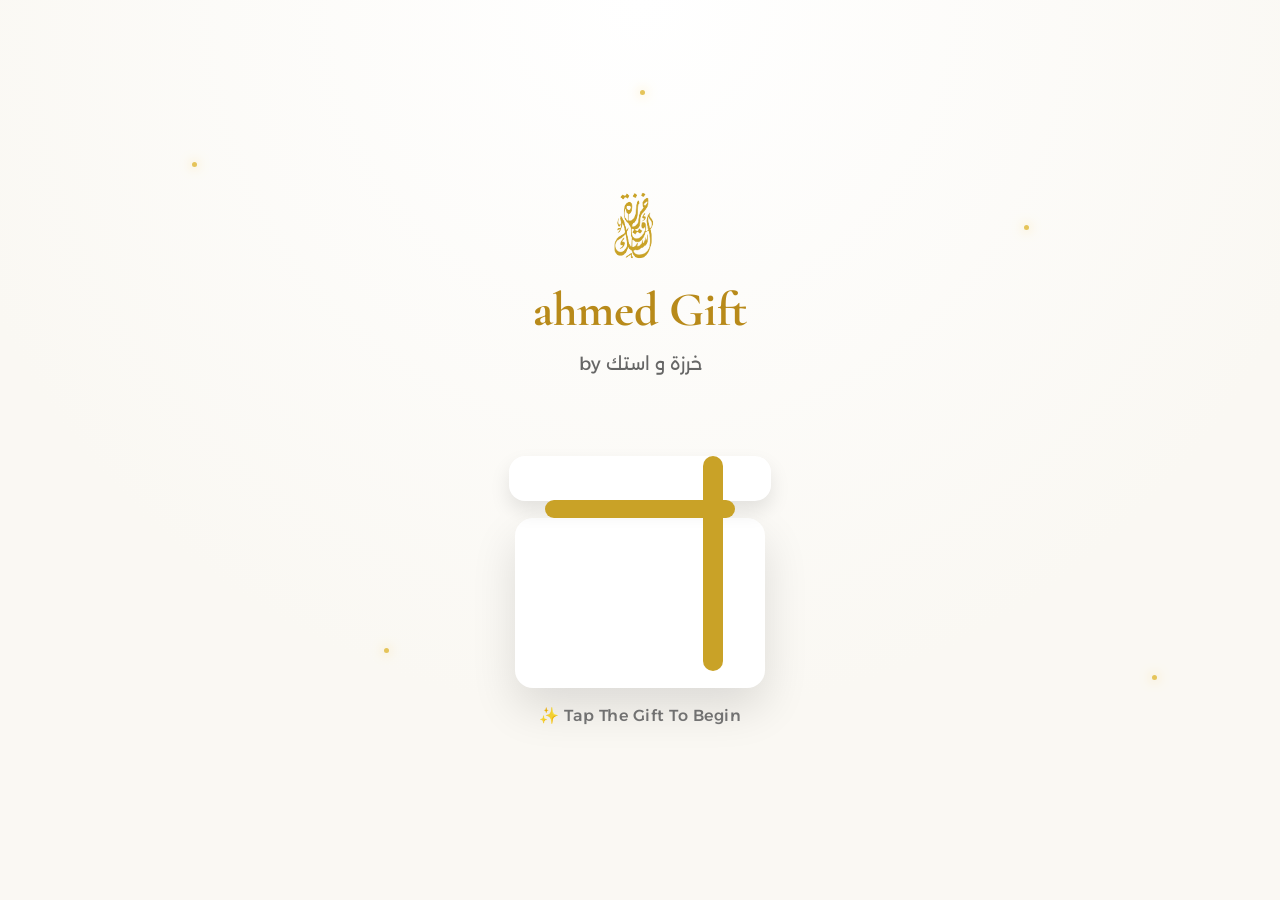
<file: index.html>
<!DOCTYPE html>
<html lang="ar" dir="rtl">

<head>

    <meta charset="UTF-8">
    <meta name="viewport" content="width=device-width, initial-scale=1.0">

    <title>Memory Gift ❤️</title>

    <!-- Google Fonts -->

    <link rel="preconnect" href="https://fonts.googleapis.com">

    <link rel="preconnect" href="https://fonts.gstatic.com" crossorigin>

    <link href="https://fonts.googleapis.com/css2?family=Alexandria:wght@300;400;500;600;700&family=Cormorant+Garamond:wght@400;500;600;700&display=swap" rel="stylesheet">

    <!-- CSS -->

    <link rel="stylesheet" href="css/style.css">
    <link rel="stylesheet" href="css/animations.css">

</head>

<body>

    <!-- Background -->

    <div class="background"></div>

    <!-- Hearts -->

    <div class="hearts">

        <span>❤</span>
        <span>❤</span>
        <span>❤</span>
        <span>❤</span>
        <span>❤</span>

    </div>

    <!-- Sparkles -->

    <div class="sparkles">

        <span></span>
        <span></span>
        <span></span>
        <span></span>
        <span></span>

    </div>

    <!-- Main -->

    <main class="home">

        <!-- Logo -->

        <img src="images/logo.png" class="logo" alt="Logo">

        <!-- Title -->

        <h1 id="giftTitle"></h1>

        <p class="subtitle">

             خرزة و استك by 

        </p>

        <!-- Gift -->

        <section class="gift-section">

    <!-- Gift -->

    <div id="giftBox">

        <div class="gift-box">

            <div class="gift-lid"></div>

            <div class="gift-body"></div>

            <div class="gift-ribbon-v"></div>

            <div class="gift-ribbon-h"></div>

        </div>

    </div>

    <!-- Envelope -->

    <div id="envelope" class="envelope hidden">

        <div class="envelope-body">

            <div class="envelope-flap"></div>

            <div class="seal">
    <img src="images/logo.png" alt="Logo">
</div>

        </div>

    </div>

    <!-- Letter -->

    <div id="letter" class="letter hidden">

        <div class="letter-card">

            <h2>My Love ❤️</h2>

            <p id="typingText"></p>

            <button id="continueBtn" class="continue-btn hidden">

                Continue

            </button>

        </div>

    </div>

</section>

    </div>

</div>


        </section>

        <!-- Hint -->

        <p id="hint" class="hint">

            Tap The Gift To Begin ✨

        </p>

    </main>

    <!-- =========================
     MEMORIES
========================= -->


    <section id="memories" class="memories">
    <div class="memories-content">

        <p class="story-label">OUR STORY</p>

        <h2 class="story-title">
            Every moment<br>
            <span>with you</span>
        </h2>

        <p class="story-hint">
            Swipe to explore&nbsp; • &nbsp;Tap to reveal
        </p>

        <!-- Memory Card -->

        <div class="memory-scene">

            <div id="memoryCard" class="memory-card">

                <!-- Front -->

                <div class="memory-front">

                    <div class="photo-frame">

                        <img id="memoryImage"
                             src="images/photo1.jpg"
                             alt="Memory">

                    </div>

                </div>

                <!-- Back -->

                <div class="memory-back">

                    <span class="back-heart">♡</span>

                    <p id="memoryMessage">
                        Your memory message goes here ❤️
                    </p>

                </div>

            </div>

        </div>

        <!-- Navigation -->

        <div class="memory-navigation">

            <button id="prevMemory" class="memory-arrow">
                →
            </button>

            <div id="memoryDots" class="memory-dots">
                <span class="active"></span>
                <span></span>
                <span></span>
                <span></span>
                <span></span>
                <span></span>
                <span></span>
            </div>

            <button id="nextMemory" class="memory-arrow">
                ←
            </button>

        </div>

        <!-- Caption -->

        <div class="memory-caption">

            <span>♡</span>

            <p>
                Every Moment Became A Memory With You
            </p>

        </div>

        <button id="audioButton" class="audio-button" style="display: none;">
    <span class="audio-button-icon">♡</span>
    <span id="audioButtonText"></span>
</button>

    </div>

</section>

<!-- Audio Section -->

<section id="audioSection" class="audio-section" style="display: none;">

    <div class="audio-content">

        <p id="audioLabel" class="audio-label"></p>

        <h2 id="audioTitle" class="audio-title"></h2>

        <p id="audioTrackName" class="audio-track-name"></p>

        <div class="audio-player">

            <audio id="audioPlayer" preload="metadata"></audio>

            <button id="audioPlayButton" class="audio-play-button" aria-label="Play">
    <span class="play-icon"></span>
</button>

            <div class="audio-progress">
                <div id="audioProgressBar" class="audio-progress-bar"></div>
                <span id="audioProgressThumb" class="audio-progress-thumb"></span>
            </div>

            <div class="audio-time">
                <span id="audioCurrentTime">0:00</span>
                <span id="audioDuration">0:00</span>
            </div>

        </div>

        <!-- زر الرجوع يكون هنا -->
        <button id="backToMemories" class="back-to-memories">
             Back to Memories ←
        </button>

    </div>

</section>

    <!-- JavaScript -->

   <script src="client-data.js"></script>
<script src="js/app.js"></script>

</body>

</html>
</file>
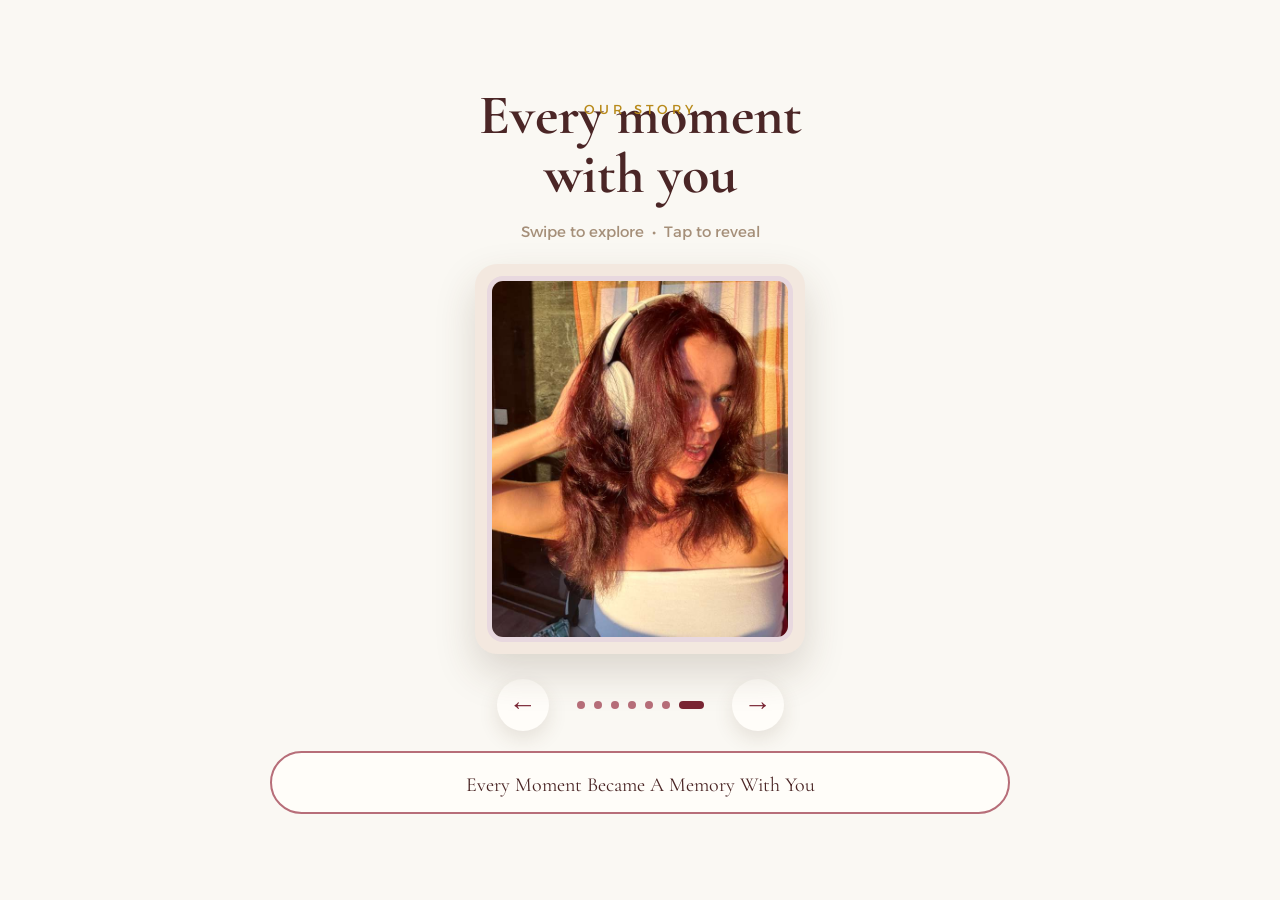
<file: index-backup.html>
<!DOCTYPE html>
<html lang="ar" dir="rtl">

<head>

    <meta charset="UTF-8">
    <meta name="viewport" content="width=device-width, initial-scale=1.0">

    <title>Memory Gift ❤️</title>

    <!-- Google Fonts -->

    <link rel="preconnect" href="https://fonts.googleapis.com">

    <link rel="preconnect" href="https://fonts.gstatic.com" crossorigin>

    <link href="https://fonts.googleapis.com/css2?family=Alexandria:wght@300;400;500;600;700&family=Cormorant+Garamond:wght@400;500;600;700&display=swap" rel="stylesheet">

    <!-- CSS -->

    <link rel="stylesheet" href="css/style.css">
    <link rel="stylesheet" href="css/animations.css">

</head>

<body>

    <!-- Background -->

    <div class="background"></div>

    <!-- Hearts -->

    <div class="hearts">

        <span>❤</span>
        <span>❤</span>
        <span>❤</span>
        <span>❤</span>
        <span>❤</span>

    </div>

    <!-- Sparkles -->

    <div class="sparkles">

        <span></span>
        <span></span>
        <span></span>
        <span></span>
        <span></span>

    </div>

    <!-- Main -->

    <main class="home">

        <!-- Logo -->

        <img src="images/logo.png" class="logo" alt="Logo">

        <!-- Title -->

        <h1>Memory Gift</h1>

        <p class="subtitle">

            خرزة و استك

        </p>

        <!-- Gift -->

        <section class="gift-section">

    <!-- Gift -->

    <div id="giftBox">

        <div class="gift-box">

            <div class="gift-lid"></div>

            <div class="gift-body"></div>

            <div class="gift-ribbon-v"></div>

            <div class="gift-ribbon-h"></div>

        </div>

    </div>

    <!-- Envelope -->

    <div id="envelope" class="envelope hidden">

        <div class="envelope-body">

            <div class="envelope-flap"></div>

            <div class="seal">❤️</div>

        </div>

    </div>

    <!-- Letter -->

    <div id="letter" class="letter hidden">

        <div class="letter-card">

            <h2>My Love ❤️</h2>

            <p id="typingText"></p>

            <button id="continueBtn" class="continue-btn hidden">

                Continue ❤️

            </button>

        </div>

    </div>

</section>

    </div>

</div>


        </section>

        <!-- Hint -->

        <p id="hint" class="hint">

            Tap The Gift To Begin ✨

        </p>

    </main>

    <!-- =========================
     MEMORIES
========================= -->

<section id="memories" class="memories hidden">

    <div class="memories-content">

        <p class="story-label">OUR STORY</p>

        <h2 class="story-title">
            Every moment<br>
            <span>with you</span>
        </h2>

        <p class="story-hint">
            Swipe to explore&nbsp; • &nbsp;Tap to reveal
        </p>

        <!-- Memory Card -->

        <div class="memory-scene">

            <div id="memoryCard" class="memory-card">

                <!-- Front -->

                <div class="memory-front">

                    <div class="photo-frame">

                        <img id="memoryImage"
                             src="images/photo1.jpg"
                             alt="Memory">

                    </div>

                </div>

                <!-- Back -->

                <div class="memory-back">

                    <span class="back-heart">♡</span>

                    <p id="memoryMessage">
                        Your memory message goes here ❤️
                    </p>

                </div>

            </div>

        </div>

        <!-- Navigation -->

        <div class="memory-navigation">

            <button id="prevMemory" class="memory-arrow">
                →
            </button>

            <div id="memoryDots" class="memory-dots">
                <span class="active"></span>
                <span></span>
                <span></span>
                <span></span>
                <span></span>
                <span></span>
                <span></span>
            </div>

            <button id="nextMemory" class="memory-arrow">
                ←
            </button>

        </div>

        <!-- Caption -->

        <div class="memory-caption">

            <span>♡</span>

            <p>
                Every Moment Became A Memory With You
            </p>

        </div>

    </div>

</section>

    <!-- JavaScript -->

    <script src="js/app.js"></script>

</body>

</html>
</file>
<file: css/style.css>
/* ===================================
   RESET
=================================== */

*{
    margin:0;
    padding:0;
    box-sizing:border-box;
}

html,
body{
    width:100%;
    height:100%;
}

body{

    font-family:"Alexandria",sans-serif;

    background:#FAF8F3;

    color:#222;

    overflow:hidden;

}

/* ===================================
   BACKGROUND
=================================== */

.background{

    position:fixed;

    inset:0;

    background:
    radial-gradient(circle at top,#ffffff,#faf8f3 65%);

    z-index:-5;

}

/* ===================================
   FLOATING HEARTS
=================================== */

.hearts{

    position:fixed;

    inset:0;

    overflow:hidden;

    pointer-events:none;

    z-index:-2;

}

.hearts span{

    position:absolute;

    font-size:28px;

    color:rgba(201,162,39,.18);

}

.hearts span:nth-child(1){

left:8%;
top:100%;

}

.hearts span:nth-child(2){

left:28%;
top:110%;

}

.hearts span:nth-child(3){

left:52%;
top:105%;

}

.hearts span:nth-child(4){

left:74%;
top:108%;

}

.hearts span:nth-child(5){

left:90%;
top:102%;

}

/* ===================================
   SPARKLES
=================================== */

.sparkles{

position:fixed;

inset:0;

pointer-events:none;

z-index:-1;

}

.sparkles span{

position:absolute;

width:5px;

height:5px;

border-radius:50%;

background:#E5C45A;

box-shadow:

0 0 12px #F3D372,
0 0 25px #FFF;

}

.sparkles span:nth-child(1){

left:15%;
top:18%;

}

.sparkles span:nth-child(2){

left:80%;
top:25%;

}

.sparkles span:nth-child(3){

left:30%;
top:72%;

}

.sparkles span:nth-child(4){

left:90%;
top:75%;

}

.sparkles span:nth-child(5){

left:50%;
top:10%;

}

/* ===================================
   HOME
=================================== */

.home{

    width:100%;

    min-height:100vh;

    display:flex;

    flex-direction:column;

    justify-content:flex-start;

    align-items:center;

    text-align:center;

    padding: 0 20px 20px;

}

/* ===================================
   LOGO
=================================== */

.logo {
    width: 320px;
    height: 320px;
    object-fit: contain;

    transform: translateY(45px);
}

/* ===================================
   TITLE
=================================== */

h1{

    font-family:"Cormorant Garamond",serif;

    font-size:82px;

    color:#B88A1A;

    margin-top:-15px;

margin-bottom:5px;

}

.subtitle{

    margin-top:8px;

    margin-bottom:45px;

    font-size:20px;

    color:#666;

}

/* ===================================
   GIFT
=================================== */

.gift-section{

    position:relative;

    width:250px;

    height:250px;

    margin: 0 auto;

}

.gift-box{

    position:relative;

    inset: 0;

    width:250px;

    height:250px;

}

/* جسم الهدية */

.gift-body{

    position:absolute;

    bottom:0;

    width:250px;

    height:170px;

    background:#FFFFFF;

    border-radius:18px;

    box-shadow:

    0 20px 45px rgba(0,0,0,.12);

}

/* الغطاء */

.gift-lid{

    position:absolute;

    top:18px;

    left:-6px;

    width:262px;

    height:45px;

    background:#FFFFFF;

    border-radius:16px;

    box-shadow:

    0 10px 20px rgba(0,0,0,.10);

    z-index:4;

}

/* الشريط الرأسي */

.gift-ribbon-v{

    position:absolute;

    right:42px;

    top:18px;

    width:20px;

    height:215px;

    background:#C9A227;

    border-radius:10px;

    z-index:5;

}

/* الشريط الأفقي */

.gift-ribbon-h{

    position:absolute;

    top:62px;

    left:30px;

    width:190px;

    height:18px;

    background:#C9A227;

    border-radius:10px;

    z-index:5;

}

/* ===================================
   ENVELOPE
=================================== */


.envelope{

    position: absolute;

    inset: 0;

    margin: auto;

    width: 250px;

    height: 170px;

    display: none;

    z-index: 20;

}

.envelope-body{

    position:relative;

    width:100%;

    height:100%;

    background:#FFF;

    border-radius:10px;

    box-shadow:0 18px 40px rgba(0,0,0,.15);

}

.envelope-flap{

    position:absolute;

    top:0;

    left:0;

    width:100%;

    height:75px;

    background:#F8F4EC;

    clip-path:polygon(0 0,100% 0,50% 100%);

}

.seal{

    position:absolute;

    left:50%;

    top:58px;

    transform:translateX(-50%);

    width:48px;

    height:48px;

    border-radius:50%;

    background:#C9A227;

    color:#FFF;

    display:flex;

    justify-content:center;

    align-items:center;

    font-size:20px;

    box-shadow:0 8px 20px rgba(0,0,0,.15);

    z-index:5;

}

.envelope-text{

    position:absolute;

    bottom:18px;

    width:100%;

    text-align:center;

    color:#666;

    font-size:16px;

    font-weight:500;

}

/* ===================================
   HINT
=================================== */

.hint{

    margin-top:25px;

    font-size:19px;

    font-weight:500;

    color:#777;

    letter-spacing:.5px;

    text-align:center;

}

/* ===================================
   SOFT GLOW
=================================== */

.logo,
.gift-box,
.envelope{

    transition:.35s ease;

}

.logo:hover{

    transform:scale(1.03);

}

.gift-box:hover{

    filter:drop-shadow(0 15px 25px rgba(201,162,39,.25));

}

.envelope:hover{

    transform:translateY(-6px);

}

/* ===================================
   RESPONSIVE
=================================== */

@media (max-width: 768px) {

        .story-label {
    transform: translateY(18px);
}

    .audio-button {
    margin: 8px auto 0;
    padding: 9px 16px;
    font-size: 12px;
}

.audio-button-icon {
    font-size: 14px;
}

    .logo {
    width: clamp(170px, 45vw, 260px) !important;
    height: auto !important;
    object-fit: contain;

    transform: translateY(10px) !important;
}


    h1 {
    font-size: clamp(32px, 8vw, 48px);
}

.subtitle {
    font-size: clamp(14px, 3.5vw, 18px);
}

    .gift-box {
    transform: scale(clamp(0.65, 0.85vw + 0.2, 0.85));
}

    .hint{

        font-size:16px;

    }

    .envelope{

        transform:scale(.88);

    }


/* ===================================
   EXTRA SPACING
=================================== */

.home > * {

    position: relative;

    z-index: 2;

}

img{

    user-select:none;

    -webkit-user-drag:none;

}

button{

    font-family:"Alexandria",sans-serif;

}

    .memory-scene {
        height: 360px;
    }

    .memory-navigation {
        margin-top: 16px;
    }

}
/* =========================
   ENVELOPE
========================= */

.hidden {
    display: none;
}

.envelope{

    width:230px;

    height:150px;

    position:relative;

    cursor:pointer;

    animation:giftFloat 3s ease-in-out infinite;

}

.envelope-body{

    position:relative;

    width:100%;

    height:100%;

    background:#fff;

    border-radius:12px;

    box-shadow:0 20px 40px rgba(0,0,0,.12);

    overflow:hidden;

}

.envelope-flap{

    position:absolute;

    top:0;

    left:0;

    width:100%;

    height:75px;

    background:#8d2934;

    clip-path:polygon(0 0,100% 0,50% 100%);

}

.seal{


    position:absolute;

    left:50%;

    top:58px;

    transform:translateX(-50%);

    width:48px;

    height:48px;

    border-radius:50%;

    background:#B76E79;

    color:#fff;

    display:flex;

    justify-content:center;

    align-items:center;

    font-size:22px;

    box-shadow:0 10px 20px rgba(0,0,0,.15);

    z-index: 5;

}

.seal img {
    position: absolute;

    left: 50%;
    top: 50%;

    width: 68px;
    height: 68px;

    object-fit: contain;

    transform: translate(-47%, -50%) scale(1.5);
}

/* =========================
   LETTER
========================= */

.letter{

    position: fixed;

    top: 0;

    left: 0;

    width: 100vw;

    height: 100vh;

    display: none;

    justify-content: center;

    align-items: center;

    background: rgba(250,248,243,.95);

    z-index: 9999;

}

.letter-card{

    width: 520px;

    max-width: 90%;

    background: #fff;

    border-radius: 22px;

    padding: 45px;

    text-align: center;

    box-shadow: 0 20px 60px rgba(0,0,0,.15);

}

.letter-card h2{

    color:#C9A227;

    margin-bottom:20px;

    font-family:"Cormorant Garamond",serif;

    font-size:42px;

}

#typingText{

    margin-top:20px;

    line-height:2;

    font-size:22px;

    color:#555;

    min-height:180px;

}

.continue-btn{

    display:none;

    margin-top:30px;

    padding:14px 40px;

    border:none;

    border-radius:30px;

    background:#C9A227;

    color:#fff;

    font-size:18px;

    cursor:pointer;

}

/* =========================
   MEMORIES - FLIP CARD
========================= */

.memories {
    position: fixed;
    inset: 0;
    width: 100%;
    min-height: 100vh;

    display: flex;
    justify-content: center;
    align-items: center;

    background: #faf8f3;

    z-index: 1000;
    overflow-y: auto;
}

.memories-content {
    width: 100%;
    max-width: 520px;

    padding: 35px 20px;
    text-align: center;
}

/* العنوان */

.story-label {
    margin: 0 0 12px;

    font-size: 13px;
    letter-spacing: 4px;

    color: #b88a1a;
}

.story-title {
    margin: 0;

    font-family: "Cormorant Garamond", serif;

    font-size: 46px;
    line-height: 1;

    color: #4b2626;
}

.story-title > span {
    color: #4b2626;
}   /* القوس ده مهم جدًا */

.story-hint {
    margin: 18px 0 25px;

    color: #a58f79;

    font-size: 14px;
}

.story-heart {
    display: inline-block;
    font-size: 0.55em;
    color: #4b2626;
    margin: 0 6px;
    vertical-align: baseline;
    font-family: Arial, sans-serif;
    line-height: 1;
}

/* =========================
   CARD
========================= */

.memory-scene {
    width: 100%;
    max-width: 330px;
    height: 390px;
    margin: 0 auto;
    perspective: 1200px;
}

.memory-card {
    position: relative;

    width: 100%;
    height: 100%;

    transform-style: preserve-3d;

    transition: transform .7s ease;

    cursor: pointer;
}

.memory-card.flipped {
    transform: rotateY(180deg);
}

/* الوجهين */

.memory-front,
.memory-back {
    position: absolute;

    inset: 0;

    width: 100%;
    height: 100%;

    backface-visibility: hidden;
    -webkit-backface-visibility: hidden;

    border-radius: 22px;
}

/* =========================
   FRONT
========================= */

.memory-front {
    display: flex;
    align-items: center;
    justify-content: center;

    background: #F3E8DF;

    padding: 12px;

    box-shadow:
        0 18px 40px rgba(80, 55, 35, .18);
}

.photo-frame {
    width: 100%;
    height: 100%;

    overflow: hidden;

    border-radius: 16px;

    background: #FFFDF9;
border: 5px solid #E8D8DF;
}

.photo-frame img {
    width: 100%;
    height: 100%;

    display: block;

    object-fit: cover;
}

/* =========================
   BACK
========================= */

.memory-back {
    display: flex;

    flex-direction: column;

    justify-content: center;
    align-items: center;

    padding: 35px;

    background: #F3E8DF;
border: 8px solid #D9B8C0;

    box-shadow:
        0 18px 40px rgba(80, 55, 35, .18);

    transform: rotateY(180deg);
}

.back-heart {
    font-size: 48px;

    color: #b88a1a;

    margin-bottom: 25px;
}

.memory-back p {
    margin: 0;

    color: #542f2f;

    font-family: "Cormorant Garamond", serif;

    font-size: 27px;

    line-height: 1.5;
}

/* =========================
   NAVIGATION
========================= */

.memory-navigation {
    display: flex;

    align-items: center;
    justify-content: center;

    gap: 28px;

    margin-top: 25px;
}

.memory-arrow {
    width: 52px;
    height: 52px;

    border: none;

    border-radius: 50%;

    background: #FFFDF9;
color: #7A2634;

    font-size: 28px;

    cursor: pointer;

    box-shadow: 0 8px 20px rgba(80, 55, 35, .12);

    transition: .25s ease;
}

.memory-arrow:active {
    transform: scale(.9);
}

/* النقاط */

.memory-dots {
    display: flex;

    align-items: center;

    gap: 8px;
}

.memory-dots span {
    width: 8px;
    height: 8px;

    border-radius: 50%;

    background: #B76E79;

    transition: .3s ease;
}

.memory-dots span.active {
    width: 25px;

    border-radius: 10px;

    background: #7A2634;
}

/* =========================
   BOTTOM CAPTION
========================= */

.memory-caption {
    position: relative;

    margin: 15px auto 0;

    max-width: 330px;

    padding: 20px 22px 15px;

    border: 2px solid #B76E79;

    border-radius: 45px;

    background: #FFFDF9;
}

.memory-caption > span {
    position: absolute;

    top: -18px;
    left: 50%;

    transform: translateX(-50%);

    width: 38px;
    height: 38px;

    display: flex;
    align-items: center;
    justify-content: center;

    background: #F3E8DF;
color: #7A2634;

    font-size: 28px;
}

.memory-caption p {
    margin: 0;

    color: #4B2626;

    font-family: "Cormorant Garamond", serif;

    font-size: 20px;

    line-height: 1.2;
}

@media (max-width: 600px) {

    .story-label {
        font-size: 11px;
        letter-spacing: 3px;
        margin-bottom: 8px;
        margin-top: 0;
    }

    .story-title {
        font-size: 40px;
        line-height: 1.05;
    }

    .story-hint {
        font-size: 12px;
        margin: 14px 0 20px;
    }

    .memory-caption {
        max-width: 290px;
        padding: 16px 18px 14px;
    }

    .memory-caption p {
        font-size: 17px;
        line-height: 1.3;
    }

}

/* ===================================
   RESPONSIVE SYSTEM
=================================== */

html {
    font-size: clamp(14px, 1.2vw, 18px);
}

body {
    width: 100%;
    min-height: 100dvh;
    overflow-x: hidden;
}

img {
    max-width: 100%;
    height: auto;
}

button {
    max-width: 100%;
}

/* ===================================
   RESPONSIVE MEMORIES
=================================== */

.memories {
    width: 100%;
    min-height: 100dvh;
    padding: clamp(15px, 3vh, 35px) clamp(12px, 4vw, 40px);
    box-sizing: border-box;
}

.memories-content {
    width: 100%;
    max-width: 700px;
    margin: 0 auto;
}

.story-title {
    font-size: clamp(32px, 7vw, 56px);
}

.story-hint {
    font-size: clamp(11px, 2.5vw, 15px);
}

.memory-scene {
    width: min(88vw, 330px);
    height: min(62dvh, 390px);
    margin: 0 auto;
}

.memory-caption {
    width: min(88vw, 330px);
    max-width: none;
    margin-left: auto;
    margin-right: auto;
}

.memory-caption p {
    font-size: clamp(15px, 4vw, 20px);
}

/* ===================================
   RESPONSIVE MEMORY CARD
=================================== */

.memory-card {
    width: 100%;
    height: 100%;
}

.memory-front,
.memory-back {
    width: 100%;
    height: 100%;
    box-sizing: border-box;
}

.photo-frame {
    width: 100%;
    height: 100%;
}

.photo-frame img {
    width: 100%;
    height: 100%;
    object-fit: cover;
}

/* ===================================
   RESPONSIVE NAVIGATION & CAPTION
=================================== */

.memory-navigation {
    width: 100%;
    max-width: 380px;

    gap: clamp(12px, 5vw, 28px);
    margin-top: clamp(12px, 3vh, 25px);
}

.memory-arrow {
    width: clamp(42px, 12vw, 52px);
    height: clamp(42px, 12vw, 52px);

    font-size: clamp(22px, 6vw, 28px);
}

.memory-dots {
    display: flex;
    align-items: center;
    justify-content: center;

    gap: clamp(5px, 1.5vw, 9px);
}

.memory-caption {
    width: min(88vw, 330px);

    padding:
        clamp(12px, 3vw, 20px)
        clamp(14px, 4vw, 22px)
        clamp(10px, 2.5vw, 15px);

    margin-top: clamp(12px, 3vh, 20px);
}

.memory-caption p {
    font-size: clamp(15px, 4vw, 20px);
}

/* ===================================
   RESPONSIVE STORY HEADER
=================================== */

.story-label {
    font-size: clamp(10px, 2.5vw, 13px);
    letter-spacing: clamp(2px, 0.8vw, 4px);
    margin-bottom: clamp(6px, 1.5vh, 12px);
}

.story-title {
    font-size: clamp(32px, 7vw, 56px);
    line-height: 1.05;
    margin: 0;
}

.story-hint {
    margin:
        clamp(10px, 2vh, 18px)
        0
        clamp(12px, 2.5vh, 25px);
}

/* ===================================
   AUTO CENTER HOME
=================================== */

.home {
    min-height: 100dvh;
    box-sizing: border-box;

    display: flex;
    flex-direction: column;

    justify-content: center;
    align-items: center;

    padding: clamp(15px, 3vh, 30px);
}

/* مسافات مرنة بين عناصر الهوم */
.home .logo {
    width: clamp(150px, 30vw, 220px) !important;
    height: auto !important;
    transform: none !important;
}

.home h1 {
    font-size: clamp(32px, 7vw, 48px);
    margin-top: clamp(5px, 1vh, 12px);
}

.home .subtitle {
    font-size: clamp(14px, 3.5vw, 18px);
    margin-top: clamp(4px, 1vh, 10px);
}

.home .gift-section {
    transform: scale(clamp(.65, 1vw + .55, .85));
    transform-origin: center;
    margin-top: clamp(5px, 2vh, 20px);
}

.home .hint {
    font-size: clamp(13px, 3.5vw, 16px);
    margin-top: clamp(5px, 2vh, 18px);
}

/* ===================================
   RESPONSIVE ENVELOPE
=================================== */

.envelope {
    width: min(88vw, 250px);
    height: auto;
    aspect-ratio: 250 / 170;
    margin: auto;
}

.envelope-body {
    width: 100%;
    height: 100%;
}

.envelope-flap {
    width: 100%;
    height: 44%;
}

.seal {
    width: clamp(40px, 15vw, 48px);
    height: clamp(40px, 15vw, 48px);
    top: 34%;
}

.envelope-text {
    font-size: clamp(13px, 4vw, 16px);
}

/* ===================================
   RESPONSIVE MEMORIES PAGE
=================================== */

.memories {
    width: 100%;
    min-height: 100dvh;
    box-sizing: border-box;

    display: flex;
    align-items: center;
    justify-content: center;

    padding: clamp(12px, 3vh, 30px) clamp(12px, 4vw, 40px);
}

.memories-content {
    width: 100%;
    max-width: 700px;
    margin: 0 auto;

    display: flex;
    flex-direction: column;
    align-items: center;
}

.story-title {
    max-width: 95vw;
    overflow-wrap: break-word;
}

.story-title span {
    white-space: normal;
}

.memory-arrow {
    display: flex;
    align-items: center;
    justify-content: center;

    line-height: 1;
    text-align: center;
}

.memory-caption > span {
    background: transparent !important;
    box-shadow: none !important;
}

.memory-caption {
    width: min(92vw, 330px);
    max-width: 92vw;
    box-sizing: border-box;
    margin-left: auto;
    margin-right: auto;
}

.memory-caption {
    height: auto;
    min-height: fit-content;
    box-sizing: border-box;
}

.memory-caption p {
    width: 100%;
    margin: 0;
    text-align: center;
    overflow-wrap: break-word;
    word-break: normal;
}

.memory-scene {
    width: 100%;
    display: flex;
    justify-content: center;
    align-items: center;
}

.memory-card {
    margin-inline: auto;
}

.memories .story-title {
    transform: translateY(20px);
}

.memories .memory-caption {
    width: 100%;
    margin-left: auto;
    margin-right: auto;
}

.memories .memory-caption span {
    background: transparent !important;
    box-shadow: none !important;
}

.memories .memory-arrow {
    display: inline-flex;
    align-items: center;
    justify-content: center;
    padding: 0;
    line-height: 1;
    text-align: center;
}
/* =========================================
   FINAL MEMORIES PAGE FIX
========================================= */

/* كلمة love you فوق العنوان */
.memories .story-label {
    margin: 0 0 4px !important;
    transform: translateY(15px) !important;
}

/* تقريب tag من love you */
.memories .story-title {
    margin-top: -20px !important;
    transform: none !important;
}

/* شيل القلب الموجود فوق المستطيل */
.memories .memory-caption > span {
    display: none !important;
}

/* خلي المستطيل في المنتصف */
.memories .memory-caption {
    width: min(92vw, 720px) !important;
    max-width: calc(100vw - 24px) !important;
    box-sizing: border-box !important;

    position: relative !important;
    left: 50% !important;
    margin-left: 0 !important;
    margin-right: 0 !important;
    transform: translateX(-50%) !important;
}

/* FINAL: center memory caption */
.memories .memory-caption {
    width: 88%;
    max-width: 100%;
    margin-left: auto !important;
    margin-right: auto !important;
    position: static !important;
    left: auto !important;
    right: auto !important;
    transform: none !important;
    box-sizing: border-box !important;
}

/* FINAL FIX - center memories content */
.memories .memories-content {
    width: 100% !important;
    max-width: 100% !important;
    margin-inline: auto !important;
    box-sizing: border-box !important;
    align-items: center !important;
}

.memories .memory-caption {
    width: 100% !important;
    max-width: 740px !important;
    margin-inline: auto !important;
    box-sizing: border-box !important;

    position: relative !important;
    left: auto !important;
    right: auto !important;
    transform: none !important;
}

.audio-button {
    margin: 14px auto 0;
padding: 11px 20px;

    display: flex;
    align-items: center;
    justify-content: center;
    gap: 10px;

    border: none;
    border-radius: 999px;

    background: #B76E79;
    color: #FFFFFF;

    font-family: "Alexandria", sans-serif;
    font-size: 13px;

    cursor: pointer;

    box-shadow: 0 8px 20px rgba(75, 38, 38, 0.08);

    transition: transform 0.25s ease,
                box-shadow 0.25s ease;
}

.audio-button:hover {
    transform: translateY(-2px);
    box-shadow: 0 12px 25px rgba(75, 38, 38, 0.12);
}

.audio-button:active {
    transform: scale(0.97);
}

.audio-button-icon {
    font-size: 18px;
}

/* =========================
   AUDIO SECTION
========================= */

.audio-section {
    width: 100%;
    min-height: 100dvh;
    box-sizing: border-box;

    display: flex;
    align-items: center;
    justify-content: center;

    padding: clamp(20px, 5vw, 50px)
             clamp(16px, 5vw, 40px);
}

.audio-content {
    width: 100%;
    max-width: 520px;

    display: flex;
    flex-direction: column;
    align-items: center;

    text-align: center;
}

.audio-label {
    margin: 0 0 clamp(12px, 3vw, 20px);

    color: #B88919;

    font-size: clamp(12px, 3vw, 16px);
    letter-spacing: 0.35em;
}

.audio-title {
    margin: 0;

    color: #4B2626;

    font-family: "Cormorant Garamond", serif;
    font-size: clamp(32px, 8vw, 56px);
    line-height: 1.05;
}

.audio-track-name {
    margin: 14px 0 28px;

    color: #8F7770;

    font-family: "Alexandria", sans-serif;
    font-size: clamp(14px, 3.5vw, 18px);
}

.audio-player {
    width: min(100%, 390px);

    padding: clamp(22px, 5vw, 30px);

    box-sizing: border-box;

    border-radius: 35px;

    background: #FFFDF9;

    box-shadow:
        0 18px 45px rgba(75, 38, 38, 0.10);

    display: flex;
    flex-direction: column;
    align-items: center;
}

.audio-play-button {
    width: clamp(64px, 18vw, 78px);
    height: clamp(64px, 18vw, 78px);

    border: none;
    border-radius: 50%;

    background: #B76E79;
    color: white;

    font-size: clamp(22px, 6vw, 28px);

    cursor: pointer;

    display: flex;
    align-items: center;
    justify-content: center;

    transition: transform 0.25s ease;
}

.play-icon {
    position: relative;
    display: block;

    width: 20px;
    height: 20px;

    margin: 0;
}

.play-icon::before {
    content: "";

    position: absolute;

    left: 5px;
    top: 2px;

    width: 0;
    height: 0;

    border-top: 8px solid transparent;
    border-bottom: 8px solid transparent;
    border-left: 12px solid #FFFFFF;
}

.audio-play-button.playing .play-icon {
    width: 12px;
    height: 18px;

    margin: 0;

    background: linear-gradient(
    to right,
    #FFFFFF 0 4px,
    transparent 4px 8px,
    #FFFFFF 8px 12px
);

    border: none;
}

.audio-play-button.playing .play-icon::before,
.audio-play-button.playing .play-icon::after {
    display: none;
}

.audio-play-button.playing .play-icon::before {
    content: "";

    position: absolute;

    width: 4px;
    height: 18px;

    left: 1px;
    top: 1px;

    border: none;

    background: #FFFFFF;
}

.audio-play-button.playing .play-icon::after {
    content: "";

    position: absolute;

    width: 4px;
    height: 18px;

    background: #FFFFFF;

    left: 8px;
    top: 0;
}

.audio-play-button:active {
    transform: scale(0.94);
}

.audio-progress {
    width: 100%;
    height: 6px;

    margin-top: 28px;

    border-radius: 999px;

    background: #E9D8D4;

    overflow: visible;

    direction: ltr;

    position: relative;
}

.audio-progress-bar {
    width: 0%;
    height: 100%;

    border-radius: inherit;

    background: #B76E79;

    transition: width 0.1s linear;

    direction: ltr;
}

.audio-progress-thumb {
    position: absolute;

    top: 50%;
    left: 0;

    width: 14px;
    height: 14px;

    border-radius: 50%;

    background: #B76E79;

    transform: translate(-50%, -50%);

    pointer-events: auto;
touch-action: none;
cursor: grab;
transition: transform 0.15s ease;
}

.audio-time {
    width: 100%;

    margin-top: 10px;

    display: flex;
    justify-content: space-between;

    color: #8F7770;

    font-family: "Alexandria", sans-serif;
    font-size: 12px;
}

.back-to-memories {
    display: block;
    width: 100%;
    max-width: 280px;

    margin: 24px auto 0;
    padding: 14px 24px;

    border: none;
    border-radius: 999px;

    background: #B76E79;
    color: #FFFFFF;

    font-family: "Alexandria", sans-serif;
    font-size: 13px;
    font-weight: 500;

    cursor: pointer;

    position: relative;
    z-index: 2;

    transition: transform 0.2s ease, opacity 0.2s ease;
}
</file>
<file: css/animations.css>
/* ===================================
   PAGE FADE
=================================== */

.home{

    animation:fadePage 1.2s ease;

}

@keyframes fadePage{

    from{

        opacity:0;

        transform:translateY(25px);

    }

    to{

        opacity:1;

        transform:translateY(0);

    }

}

/* ===================================
   LOGO FLOAT
=================================== */

.logo{

    animation:logoFloat 5s ease-in-out infinite;

}

@keyframes logoFloat{

    0%{

        transform:translateY(0);

    }

    50%{

        transform:translateY(-8px);

    }

    100%{

        transform:translateY(0);

    }

}

/* ===================================
   GIFT FLOAT
=================================== */

.gift-box{

    animation:giftFloat 3.2s ease-in-out infinite;

}

@keyframes giftFloat{

    0%{

        transform:translateY(0);

    }

    50%{

        transform:translateY(-10px);

    }

    100%{

        transform:translateY(0);

    }

}

/* ===================================
   HEARTS
=================================== */

.hearts span{

    animation:heartFloat 14s linear infinite;

}

@keyframes heartFloat{

    0%{

        transform:translateY(0) scale(.8);

        opacity:0;

    }

    15%{

        opacity:.35;

    }

    80%{

        opacity:.20;

    }

    100%{

        transform:translateY(-120vh) scale(1.5);

        opacity:0;

    }

}/* ===================================
   SPARKLES
=================================== */

.sparkles span{

    animation:twinkle 3s ease-in-out infinite;

}

.sparkles span:nth-child(2){

    animation-delay:.6s;

}

.sparkles span:nth-child(3){

    animation-delay:1.2s;

}

.sparkles span:nth-child(4){

    animation-delay:1.8s;

}

.sparkles span:nth-child(5){

    animation-delay:2.4s;

}

@keyframes twinkle{

    0%{

        opacity:.2;

        transform:scale(.6);

    }

    50%{

        opacity:1;

        transform:scale(1.6);

    }

    100%{

        opacity:.2;

        transform:scale(.6);

    }

}

/* ===================================
   HINT
=================================== */

.hint{

    animation:hintGlow 2.5s ease-in-out infinite;

}

@keyframes hintGlow{

    0%{

        opacity:.45;

    }

    50%{

        opacity:1;

    }

    100%{

        opacity:.45;

    }

}

/* ===================================
   ENVELOPE
=================================== */

.envelope{

    animation:envelopeFloat 3.5s ease-in-out infinite;

}

@keyframes envelopeFloat{

    0%{

        transform:translateY(0);

    }

    50%{

        transform:translateY(-6px);

    }

    100%{

        transform:translateY(0);

    }

}

/* ===================================
   HOVER EFFECTS
=================================== */

#giftBox:hover{

    transform:scale(1.05);

}

.envelope:hover{

    transform:translateY(-8px) scale(1.03);

}

.logo:hover{

    transform:scale(1.04);

}
</file>
